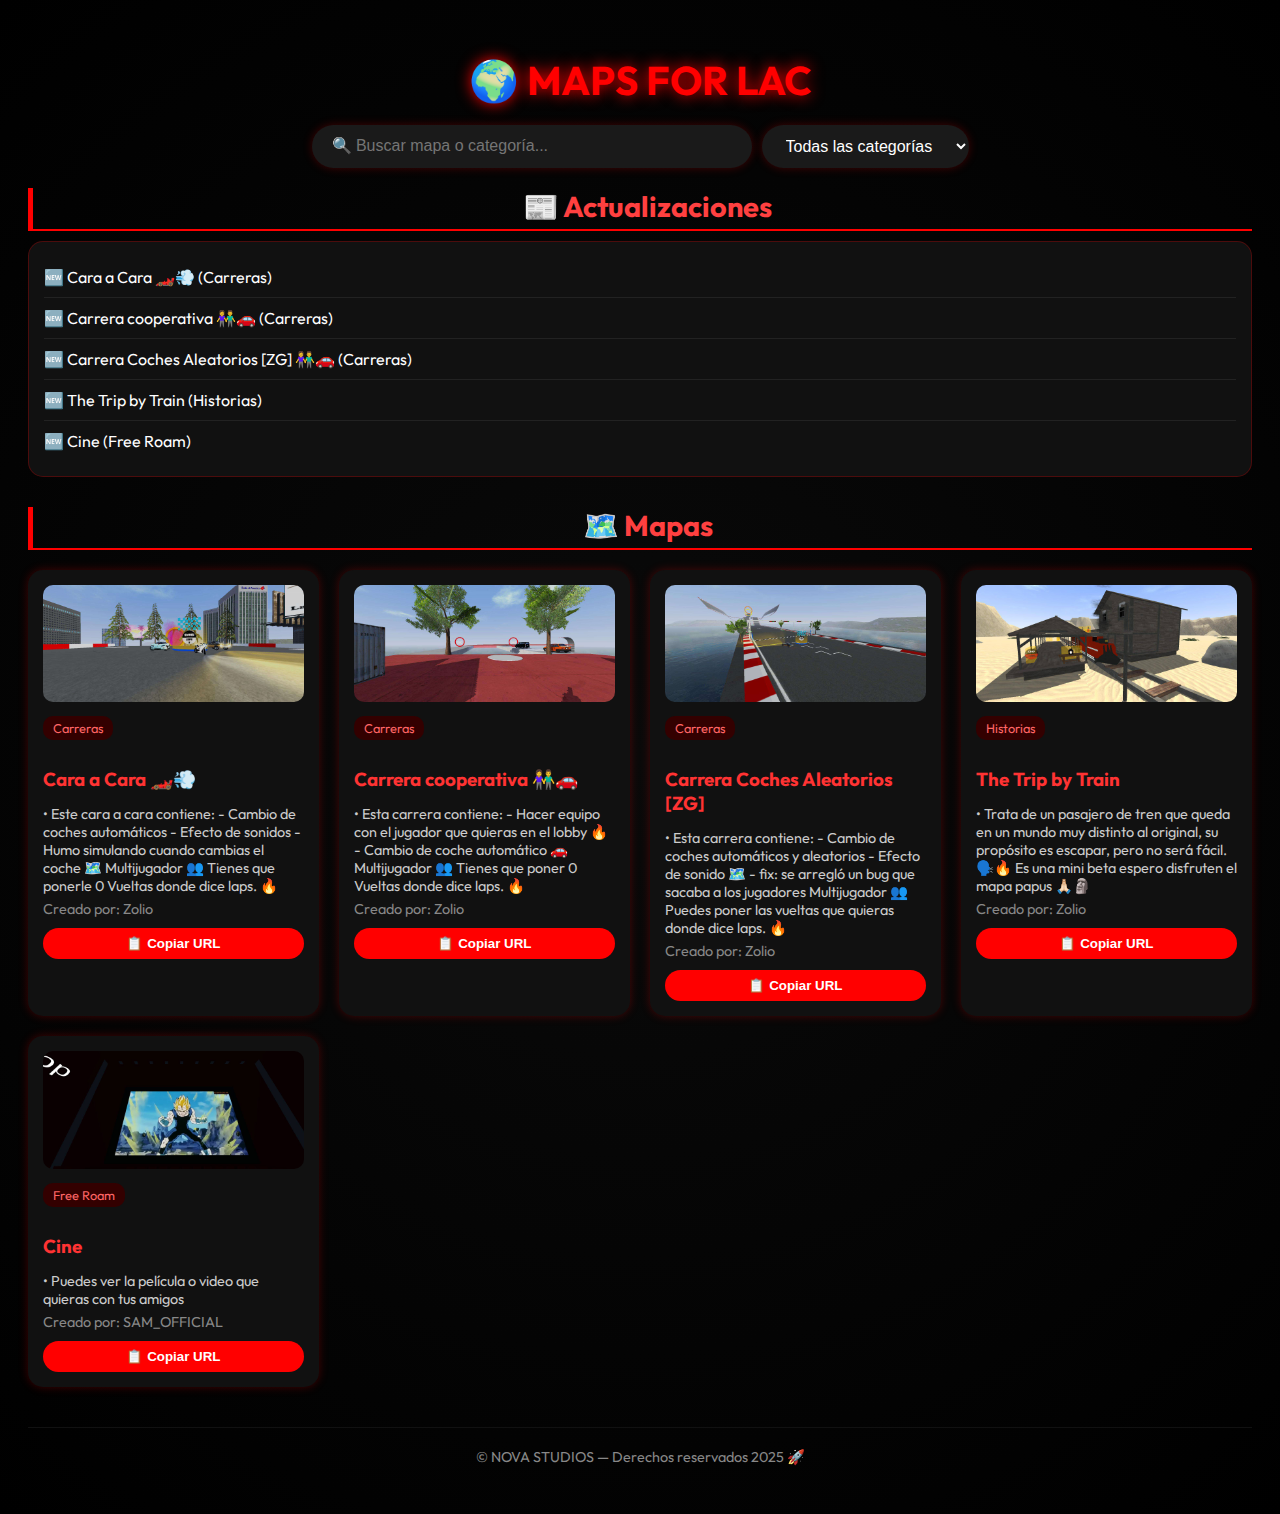
<file: index.html>
<!DOCTYPE html>
<html lang="es">
<head>
<meta charset="UTF-8">
<meta name="viewport" content="width=device-width, initial-scale=1.0">
<title>Maps for LAC</title>
<style>
@import url('https://fonts.googleapis.com/css2?family=Outfit:wght@400;700&display=swap');

body {
  background: radial-gradient(circle at center, #0a0a0a 0%, #000 100%);
  color: white;
  font-family: 'Outfit', sans-serif;
  padding: 20px;
  min-height: 100vh;
}

h1, h2 { text-align: center; color: #ff0000; }
h1 { font-size: 2.5rem; text-shadow: 0 0 15px #ff0000; margin-bottom: 20px; }
h2 { font-size: 1.8rem; border-bottom: 2px solid #ff0000; padding-bottom: 5px; margin-bottom: 20px; }

#search-bar {
  display: flex; justify-content: center; gap: 10px; margin-bottom: 20px; flex-wrap: wrap;
}
#search-input, #category-select {
  padding: 12px 20px; border: none; border-radius: 30px; outline: none;
  background-color: #1a1a1a; color: white; font-size: 1rem; box-shadow: 0 0 10px #ff000040;
  transition: all 0.3s;
}
#search-input:focus, #category-select:focus { box-shadow: 0 0 20px #ff000080; }
#search-input { width: 60%; max-width: 400px; }

.section-title { font-size: 1.8rem; margin: 20px 0 10px; color: #ff4040; border-left: 5px solid #ff0000; padding-left: 10px; }

.updates { background: #111; border: 1px solid #ff000040; border-radius: 15px; padding: 15px; margin-bottom: 30px; }
.update-item { border-bottom: 1px solid #222; padding: 10px 0; }
.update-item:last-child { border-bottom: none; }

.maps-grid { display: grid; grid-template-columns: repeat(auto-fit, minmax(250px, 1fr)); gap: 20px; margin-top: 20px; }

.mapa-tarjeta { background: #111; padding: 15px; border-radius: 15px; box-shadow: 0 0 10px #ff000040; transition: transform 0.3s, box-shadow 0.3s; }
.mapa-tarjeta:hover { transform: translateY(-5px); box-shadow: 0 0 20px #ff000080; }

.mapa-tarjeta img { width: 100%; border-radius: 10px; margin-bottom: 10px; }
.mapa-tarjeta h3 { color: #ff3333; margin-bottom: 5px; }
.mapa-tarjeta p { font-size: 0.9rem; color: #ccc; margin-bottom: 5px; }

.category { display: inline-block; background-color: #330000; color: #ff6666; padding: 4px 10px; border-radius: 10px; font-size: 0.8rem; margin-bottom: 8px; }
.author { color: #888; font-size: 0.9rem; margin-bottom: 10px; cursor: default; }

.mapa-btn {
  background-color: #ff0000;
  border: none;
  color: white;
  padding: 8px 15px;
  border-radius: 20px;
  cursor: pointer;
  font-weight: bold;
  transition: all 0.3s;
  width: 100%;
}
.mapa-btn:hover { background-color: #ff4444; box-shadow: 0 0 10px #ff0000; }

footer { text-align: center; margin-top: 40px; color: #888; font-size: 0.9rem; padding: 20px; border-top: 1px solid #111; }
</style>
</head>
<body>

<h1>🌍 MAPS FOR LAC</h1>

<!-- Buscador y categorías -->
<div id="search-bar">
  <input type="text" id="search-input" placeholder="🔍 Buscar mapa o categoría...">
  <select id="category-select">
    <option value="todos">Todas las categorías</option>
    <option value="Free Roam">Free Roam</option>
    <option value="Roleplay">Roleplay</option>
    <option value="Carreras">Carreras</option>
    <option value="Historias">Historias</option>
    <option value="PvP">PvP</option>
  </select>
</div>

<!-- Actualizaciones -->
<section>
  <h2 class="section-title">📰 Actualizaciones</h2>
  <div class="updates" id="updates-list"></div>
</section>

<!-- Mapas -->
<section>
  <h2 class="section-title">🗺️ Mapas</h2>
  <div class="maps-grid" id="map-list"></div>
</section>

<footer>
  © NOVA STUDIOS — Derechos reservados 2025 🚀
</footer>

<script>
const maps = [
  { name: "Cara a Cara 🏎️💨", category: "Carreras", description: "• Este cara a cara contiene:\n- Cambio de coches automáticos\n- Efecto de sonidos\n- Humo simulando cuando cambias el coche 🗺️\nMultijugador 👥\nTienes que ponerle 0 Vueltas donde dice laps. 🔥", author: "Zolio", img: "images/imagen1.jpg", txt: "maps/Cara a Cara.txt", update: "🆕 Cara a Cara 🏎️💨 (Carreras)" },
  { name: "Carrera cooperativa 👫🚗", category: "Carreras", description: "• Esta carrera contiene:\n- Hacer equipo con el jugador que quieras en el lobby 🔥\n- Cambio de coche automático 🚗\nMultijugador 👥\nTienes que poner 0 Vueltas donde dice laps. 🔥", author: "Zolio", img: "images/imagen2.jpg", txt: "maps/Carrera cooperativa.txt", update: "🆕 Carrera cooperativa 👫🚗 (Carreras)" },
  { name: "Carrera Coches Aleatorios [ZG]", category: "Carreras", description: "• Esta carrera contiene:\n- Cambio de coches automáticos y aleatorios\n- Efecto de sonido 🗺️\n- fix: se arregló un bug que sacaba a los jugadores\nMultijugador 👥\nPuedes poner las vueltas que quieras donde dice laps. 🔥", author: "Zolio", img: "images/imagen3.jpg", txt: "maps/Carrera Coches Aleatorios.txt", update: "🆕 Carrera Coches Aleatorios [ZG] 👫🚗 (Carreras)" },
  { name: "The Trip by Train", category: "Historias", description: "• Trata de un pasajero de tren que queda en un mundo muy distinto al original, su propósito es escapar, pero no será fácil. 🗣️🔥\nEs una mini beta espero disfruten el mapa papus 🙏🏻🗿", author: "Zolio", img: "images/imagen4.jpg", txt: "maps/The trip by train.txt", update: "🆕 The Trip by Train (Historias)" },
  { name: "Cine", category: "Free Roam", description: "• Puedes ver la película o video que quieras con tus amigos", author: "SAM_OFFICIAL", img: "images/imagen5.jpg", txt: "maps/cine.txt", update: "🆕 Cine (Free Roam)" }
];

function renderMaps(search = "", category = "todos") {
  const list = document.getElementById("map-list");
  list.innerHTML = "";
  const filtered = maps.filter(m => {
    const matchesName = m.name.toLowerCase().includes(search.toLowerCase());
    const matchesCat = category === "todos" || m.category.toLowerCase() === category.toLowerCase();
    return matchesName && matchesCat;
  });
  filtered.forEach(m => {
    const card = document.createElement("div");
    card.className = "mapa-tarjeta";
    card.innerHTML = `
      <img src="${m.img}" alt="${m.name}">
      <div class="category">${m.category}</div>
      <h3>${m.name}</h3>
      <p>${m.description}</p>
      <div class="author">Creado por: ${m.author}</div>
      <button class="mapa-btn" onclick="copyURL('${m.txt}')">📋 Copiar URL</button>
    `;
    list.appendChild(card);
  });
}

function renderUpdates() {
  const list = document.getElementById("updates-list");
  list.innerHTML = "";
  maps.forEach(m => {
    if(m.update) {
      const div = document.createElement("div");
      div.className = "update-item";
      div.textContent = m.update;
      list.appendChild(div);
    }
  });
}

function copyURL(txtPath) {
  const fullURL = 'https://jro2010.github.io/mapsforlac/' + txtPath;
  navigator.clipboard.writeText(fullURL);
  alert("✅ URL copiada: " + fullURL);
}

document.getElementById("search-input").addEventListener("input", e => {
  renderMaps(e.target.value, document.getElementById("category-select").value);
});
document.getElementById("category-select").addEventListener("change", e => {
  renderMaps(document.getElementById("search-input").value, e.target.value);
});

renderMaps();
renderUpdates();
</script>

</body>
</html>
</file>
